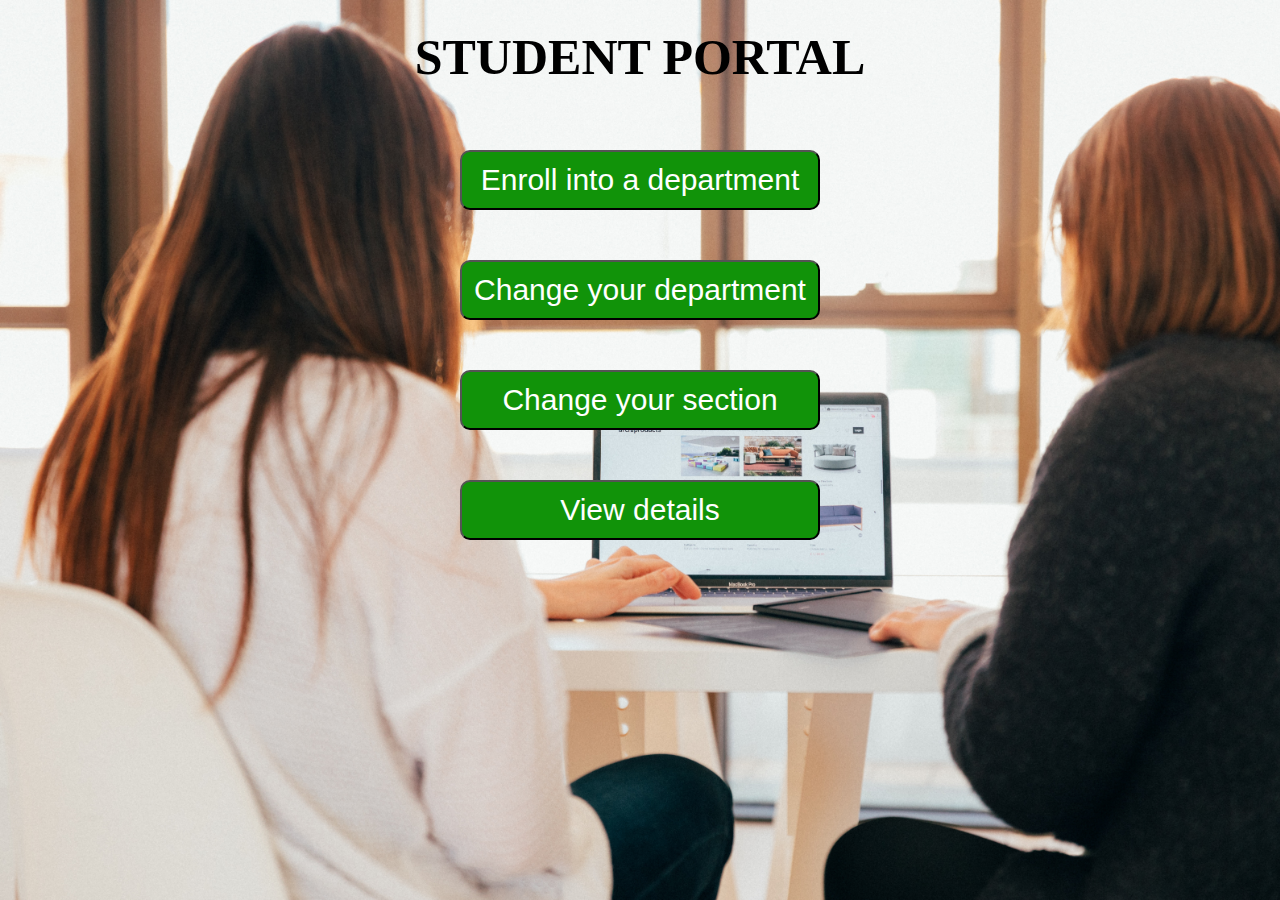
<file: remilestone2/index.html>
<html>
	<head>
		<title>Home page</title>
		<link rel="stylesheet" type="text/css" href="styles.css">
    </head>
	<body>
               <h1>STUDENT PORTAL</h1>
	           <p><a href="enroll_dept.html"><button class="ind">Enroll into a department</button></a></p>
		       <p><a href="req_dept_change.html"><button class="ind">Change your department</button></a></p>
		       <p><a href="req_section_change.html"><button class="ind">Change your section</button></a></p>
		       <p><a href="view_dept_details.html"><button class="ind">View details</button></a></p>
</body>
</html>
</file>
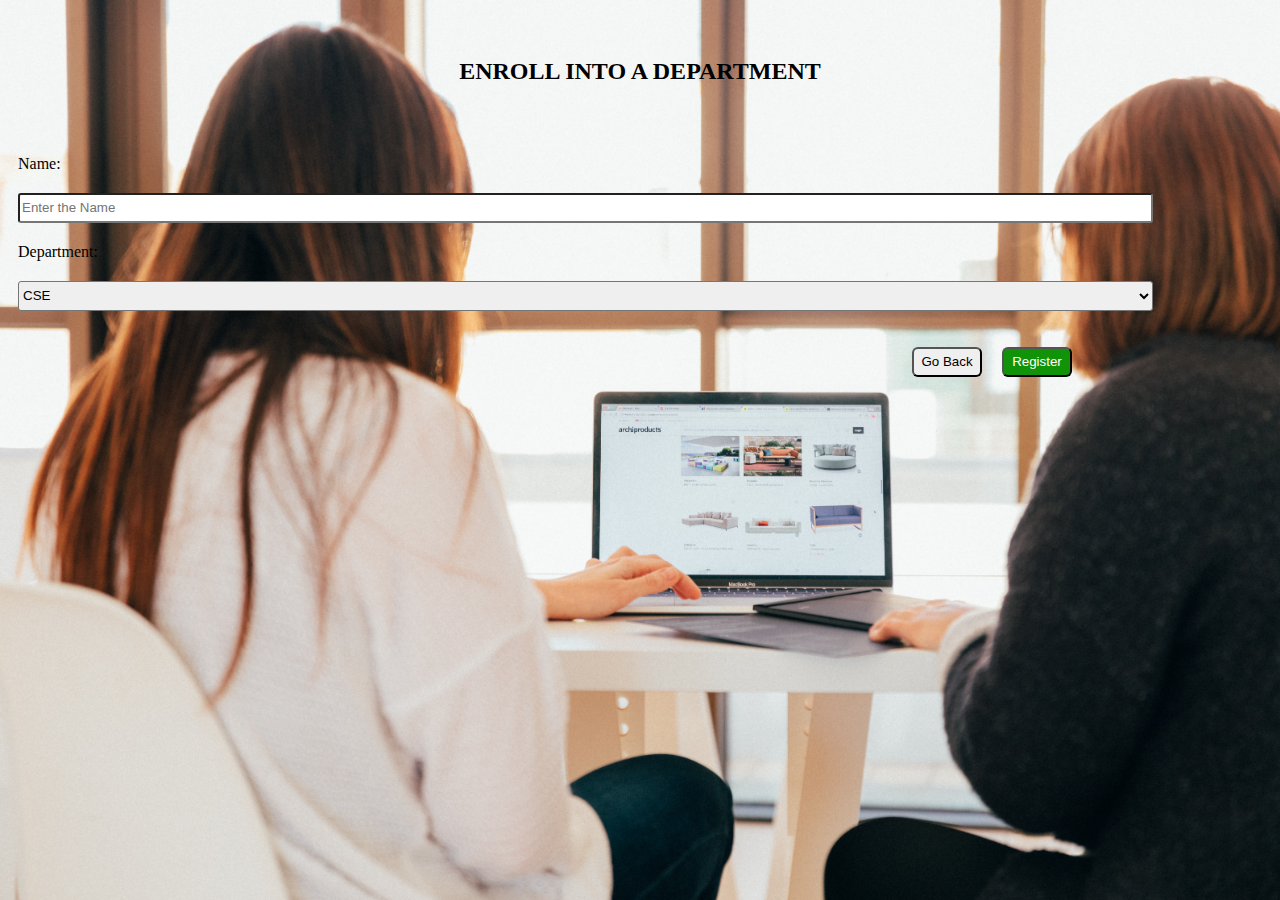
<file: remilestone2/enroll_dept.html>
<html>
	<head>
		<title>Department Enrolling</title>
		<link rel="stylesheet" type="text/css" href="styles.css">
	</head>
	<body>
			<h2><p>ENROLL INTO A DEPARTMENT</p></h2>
		<form>
			<label><p class="names">Name:</p></label>
			<input type="text" name="Name:" placeholder="Enter the Name">
			<label><p class="names">Department:</p></label>
			<select name"Department">
					<option value="CSE">CSE</option>
					<option value="ECE">ECE</option>
					<option value="Civil">Civil</option>
                    <option value="EEE">EEE</option>
			</select>
		</form>
<input class="register" type="submit" name="submit" value="Register">
<a href="index.html"><button class="indexlink">Go Back</button></a>
	</body>
</html>
</file>
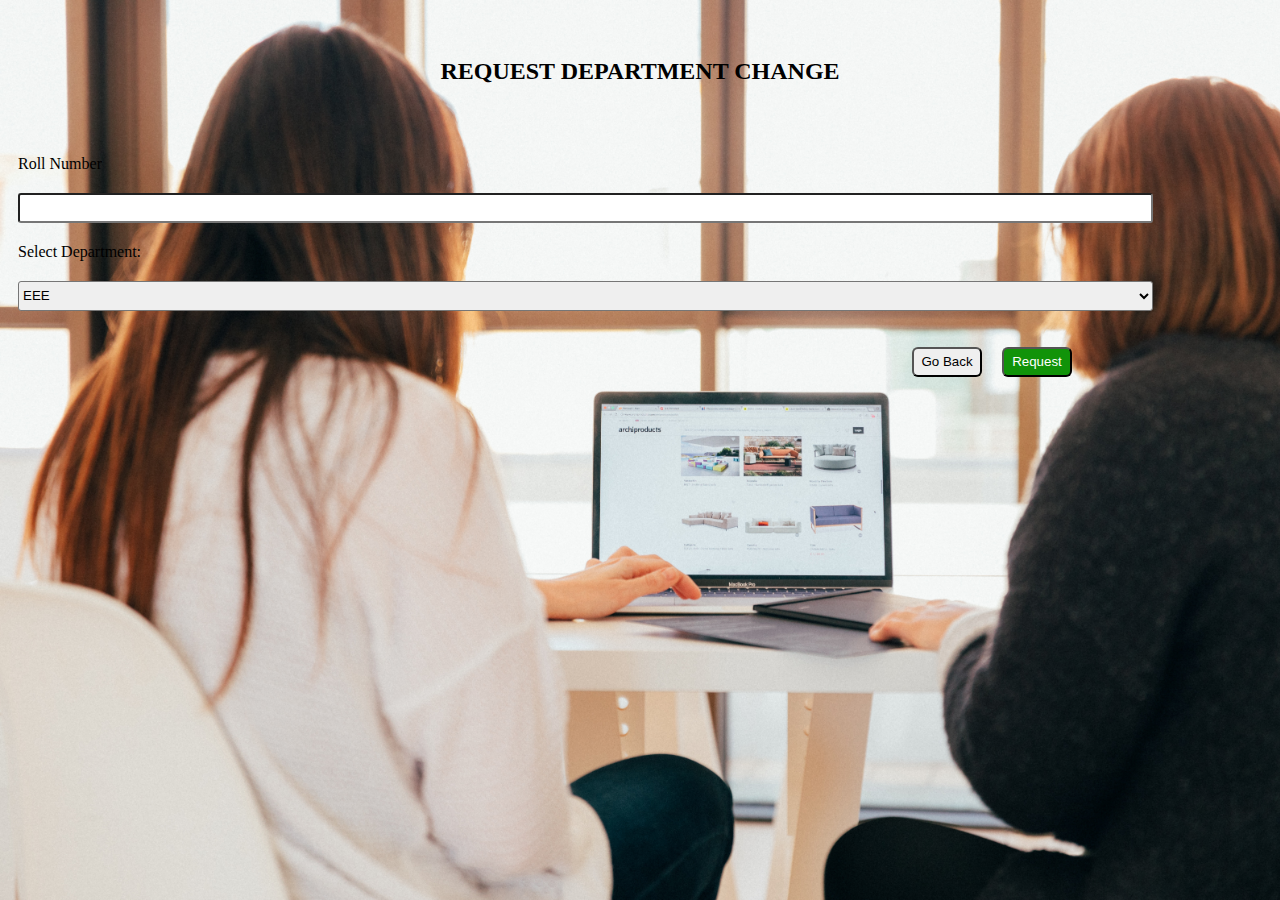
<file: remilestone2/req_dept_change.html>
<html>
	<head>
		<title>Request department change</title>
		<link rel="stylesheet" type="text/css" href="styles.css">
	</head>
	<body>
		<h2><p>REQUEST DEPARTMENT CHANGE</p></h2>
		<form>
			<label><p class="names">Roll Number</p></label>
			<input type="text" name="rollno" placeholder="">
				<label><p class="names">Select Department:</p></label>
				<select name"Department">
                    <option value="EEE">EEE</option>
					<option value="CSE">CSE</option>
					<option value="ECE">ECE</option>
					<option value="Civil">Civil</option>
				</select>
		</form>
                <input class="register" type="submit" name="submit" value="Request">
		<a href="index.html"><button class="indexlink">Go Back</button></a>
	</body>
</html>
</file>
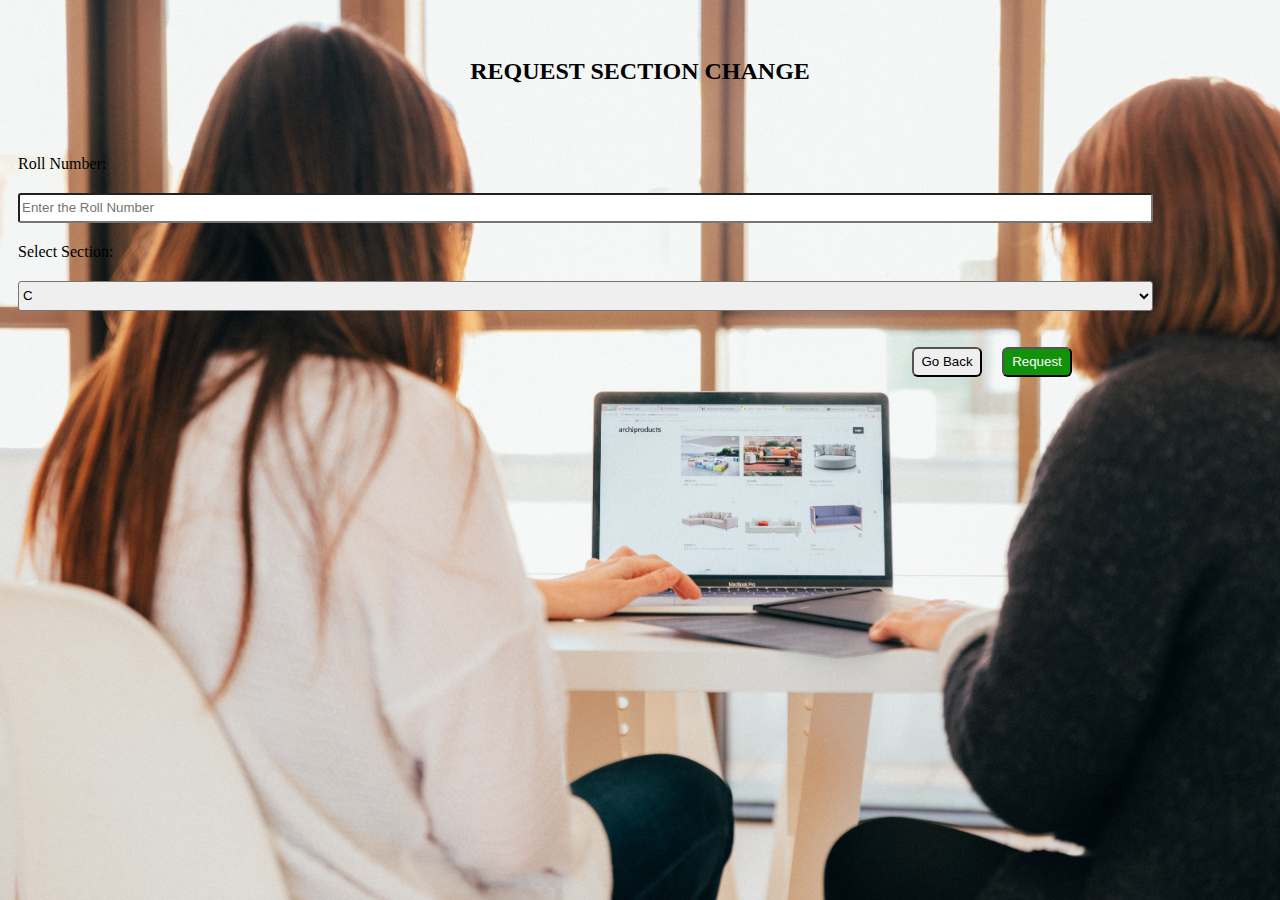
<file: remilestone2/req_section_change.html>
<html>
	<head>
		<title>Request section change</title>
		<link rel="stylesheet" type="text/css" href="styles.css">
	</head>
	<body>
		<h2><p>REQUEST SECTION CHANGE</p></h2>
		<form>
			<label><p class="names">Roll Number:</p></label>
			<input type="text" name="rollno" placeholder="Enter the Roll Number">
				<label><p class="names">Select Section:</p></label>
				<select name"Section:">
					<option value="A">C</option>
					<option value="B">A</option>
					<option value="C">B</option>
                    <option value="D">D</option>
				</select>
			</form>
                <input class="register" type="submit" name="submit" value="Request">
		<a href="index.html"><button class="indexlink">Go Back</button></a>
	</body>
</html>
</file>
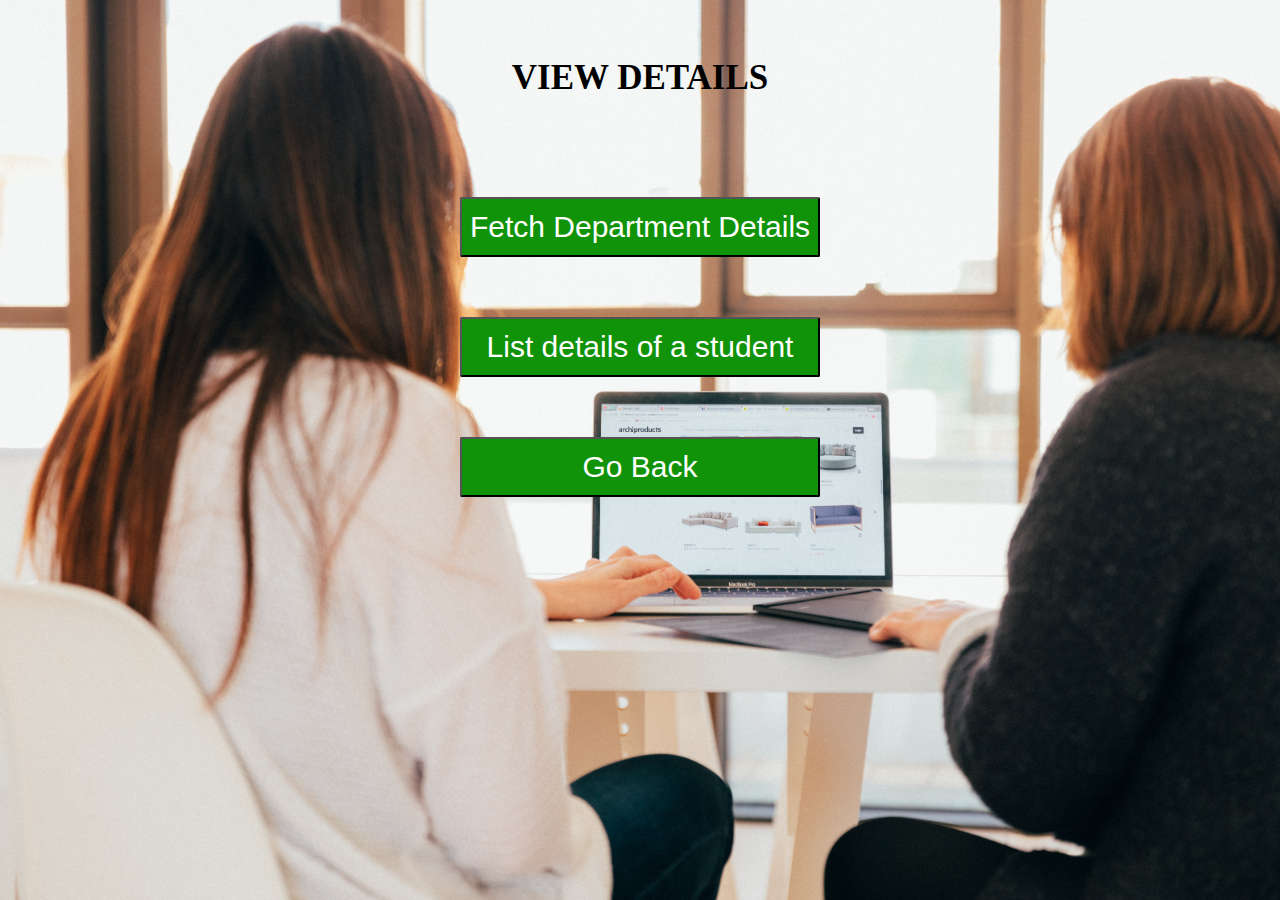
<file: remilestone2/view_dept_details.html>
<html>
	<head>
		<title>View details</title>
		<link rel="stylesheet" type="text/css" href="styles.css">
	</head>
	<body>
		<h1><p class="details">VIEW DETAILS</p></h1>
		<p><a href="view_student_details.html"><button class="view">Fetch Department Details</button></a></p>
		<p><a href="view_student.html"><button class="view">List details of a student</button></a></p>
		<p><a href="index.html"><button class="view">Go Back</button></a></p>
	</body>
</html>
</file>
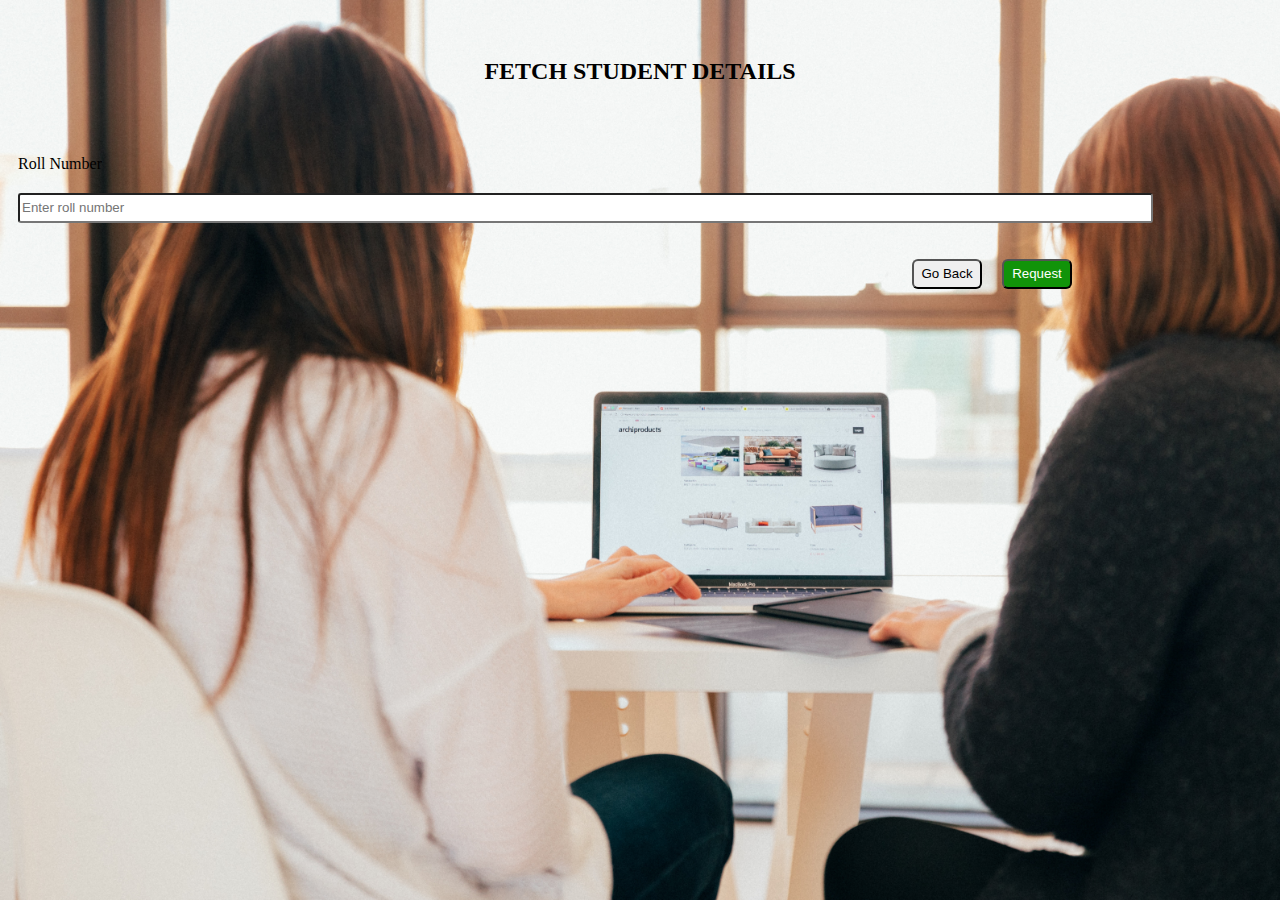
<file: remilestone2/view_student.html>
<html>
    <head>
		<title>Fetch student details</title>
		<link rel="stylesheet" type="text/css" href="styles.css">
	</head>
	<body>
		<h2><p>FETCH STUDENT DETAILS</p></h2>
		<form>
			<label><p class="names">Roll Number</p></label>
			<input type="text" name="rollno" placeholder="Enter roll number">
		</form>
		</body>
        <input class="register" type="submit" name="submit" value="Request">
	<a href="view_dept_details.html"><button class="indexlink">Go Back</button></a>
</html>
</file>
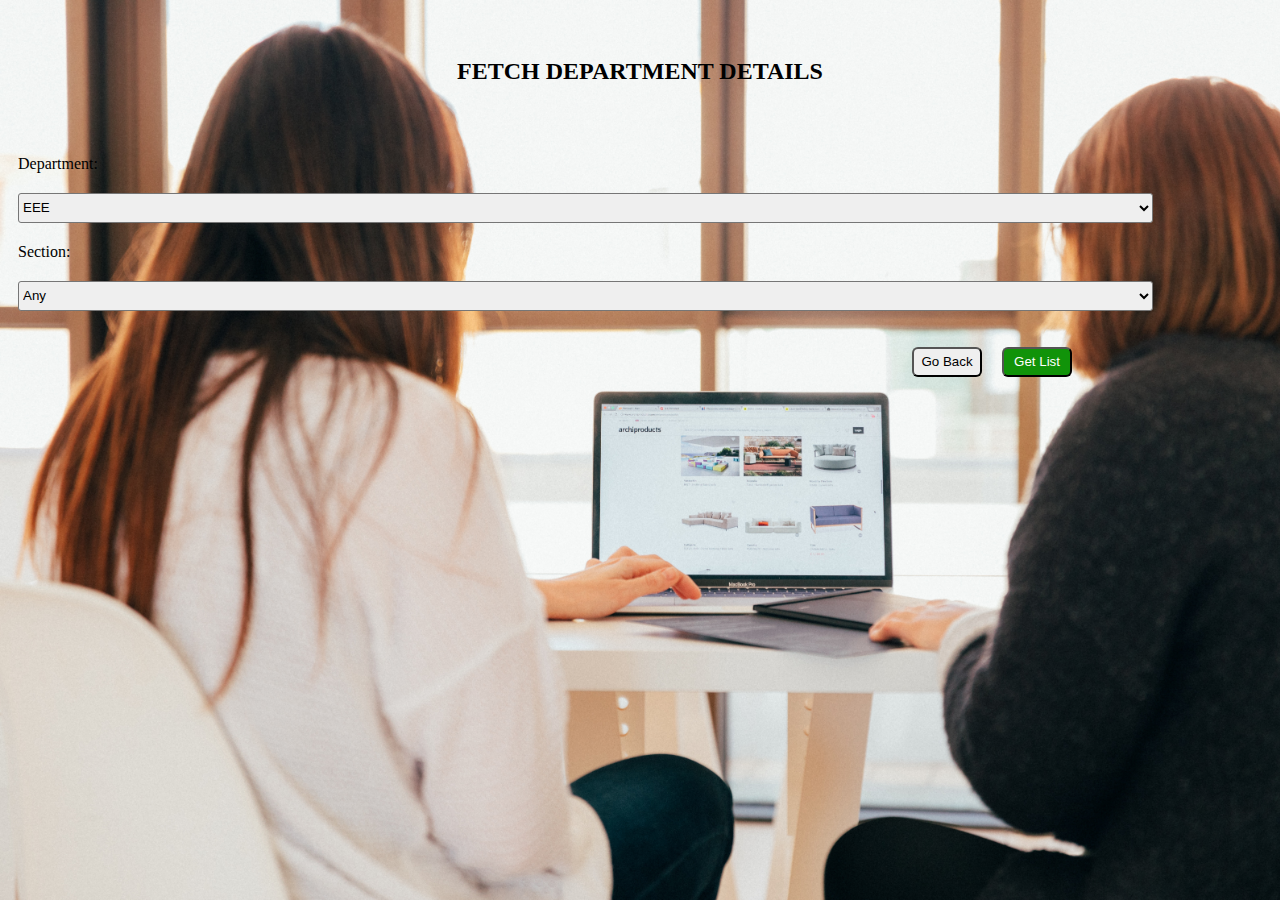
<file: remilestone2/view_student_details.html>
<html>
	<head>
		<title>Fetch department details</title>
		<link rel="stylesheet" type="text/css" href="styles.css">
	</head>
	<body>
		<h2><p>FETCH DEPARTMENT DETAILS</p></h2>
		<form>
				<label><p class="names">Department:</p></label>
				<select name"Department:">
                    <option value="EEE">EEE</option>
					<option value="CSE">CSE</option>
					<option value="ECE">ECE</option>
					<option value="Civil">Civil</option>
				</select>
				<label><p class="names">Section:</p></label>
				<select name " Select Section:">
                    <option value="any" selected disabled hidden>Any</option>
					<option value="A">A</option>
					<option value="B">B</option>
					<option value="C">C</option>
				</select>
		</form>
                <input class="register" type="submit" name="submit" value="Get List">
		<a href="view_dept_details.html"><button class="indexlink">Go Back</button></a>
	</body>
</html>
</file>
<file: remilestone2/styles.css>
body{
    background-image:url("image.jpg");
    background-size:cover;
   }
 p{
    margin:30px;
    text-align:center;
 } 
 p.names{
    margin:10px;
    text-align:left;
 } 
 button.ind{
    width:360px;
    height:60px;
    border-radius:10px;
    color:#ffffff;
    background: #119309;
    font-size:30px;
    margin:10px;
    padding:10px;
 } 
 button.view{
    width:360px;
    height:60px;
    border-radius:2px;
    color:#ffffff;
    background: #119309;
    font-size:30px;
    margin:15px;
 }
 h1{
    font-size:50px;
    text-align:center;
    padding:20px;
 }
 h2{
     padding:20px;
 }
input{
    width:1135px;
    height:30px;
    border-radius:3px;
    margin:10px;
}
select{
    width:1135px;
    height:30px;
    border-radius:3px;
    margin:10px;
}
input.register{
    width:70px;
    height:30px;
    border-radius:6px;
    color:#ffffff;
    background:#119309;
    margin-right:200px;
    float:right;
}
button.indexlink{
    width:70px;
    height:30px;
    border-radius:6px;
    color:#000000;
    margin-right:10px;
    float:right;
    margin-top:10px;
}
p.back{
    font-size:15px;
}
p.details{
    font-size:35px;
}
label{
margin-bottom:50px;

margin-top:50px;



}
</file>
